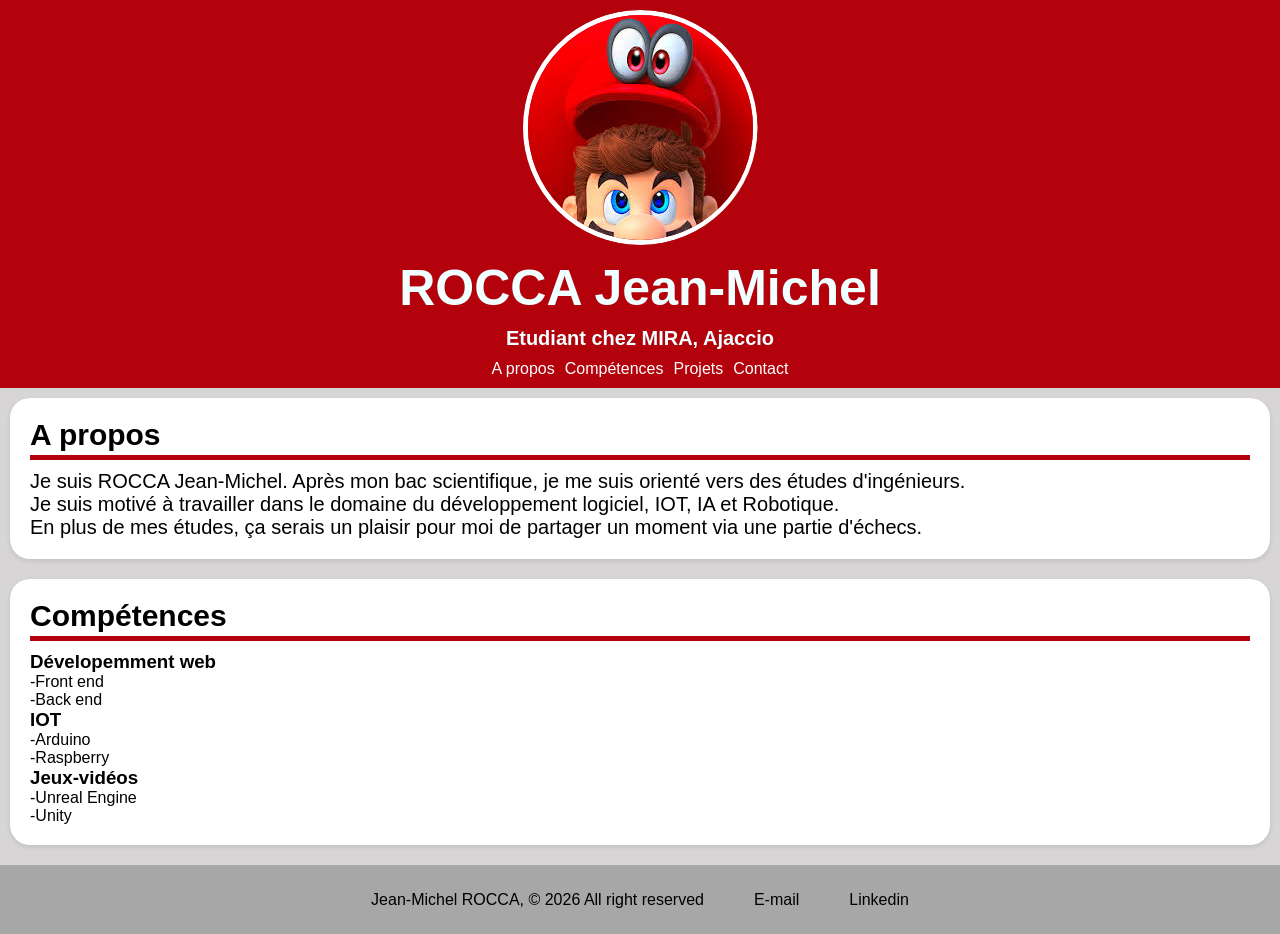
<file: Annee_2_semestre_2/Seance_02/index.html>
<!doctype html>
<html lang="fr-FR">
  <head>
    <link rel="stylesheet" href="style.css" />
    <meta
      charset="UTF-8"
      name="Portofolio"
      content="Jean-Michel ROCCA"
      initial-scale="1.0"
    />
    <title>Portofolio J-M</title>
  </head>
  <body>
    <header>
      <img
        src="images/profil_picture.jpg"
        alt="Photo de profil"
        class="photo-profil"
      />
      <h1>ROCCA Jean-Michel</h1>
      <h3>Etudiant chez MIRA, Ajaccio</h3>
      <nav>
        <ul>
          <li><a href="#a_propos">A propos</a></li>
          <li><a href="#competences">Compétences</a></li>
          <li><a href="#projets">Projets</a></li>
          <li><a href="#contact">Contact</a></li>
        </ul>
      </nav>
    </header>
    <main>
      <section class="section-a-propos" id="a_propos">
        <h2>A propos</h2>
        <p>
          Je suis ROCCA Jean-Michel. Après mon bac scientifique, je me suis
          orienté vers des études d'ingénieurs.
        </p>
        <p>
          Je suis motivé à travailler dans le domaine du développement logiciel,
          IOT, IA et Robotique.
        </p>
        <p>
          En plus de mes études, ça serais un plaisir pour moi de partager un
          moment via une partie d'échecs.
        </p>
      </section>
      <section class="section-competences" id="competences">
        <h2>Compétences</h2>
        <article class="competence-card">
          <h3>Dévelopemment web</h3>
          <ul>
            <li>-Front end</li>
            <li>-Back end</li>
          </ul>
        </article>
        <article class="competence-card">
          <h3>IOT</h3>
          <ul>
            <li>-Arduino</li>
            <li>-Raspberry</li>
          </ul>
        </article>
        <article class="competence-card">
          <h3>Jeux-vidéos</h3>
          <ul>
            <li>-Unreal Engine</li>
            <li>-Unity</li>
          </ul>
        </article>
      </section>
    </main>
    <footer class="footer-contenu">
      Jean-Michel ROCCA, &copy 2026 All right reserved<br />
      <a href="jm.rocca2a@email.com">E-mail</a>
      <a href="linkedin.com/in/rocca-jean-michel-372a5b312/+-">Linkedin</a>
    </footer>
  </body>
</html>
</file>
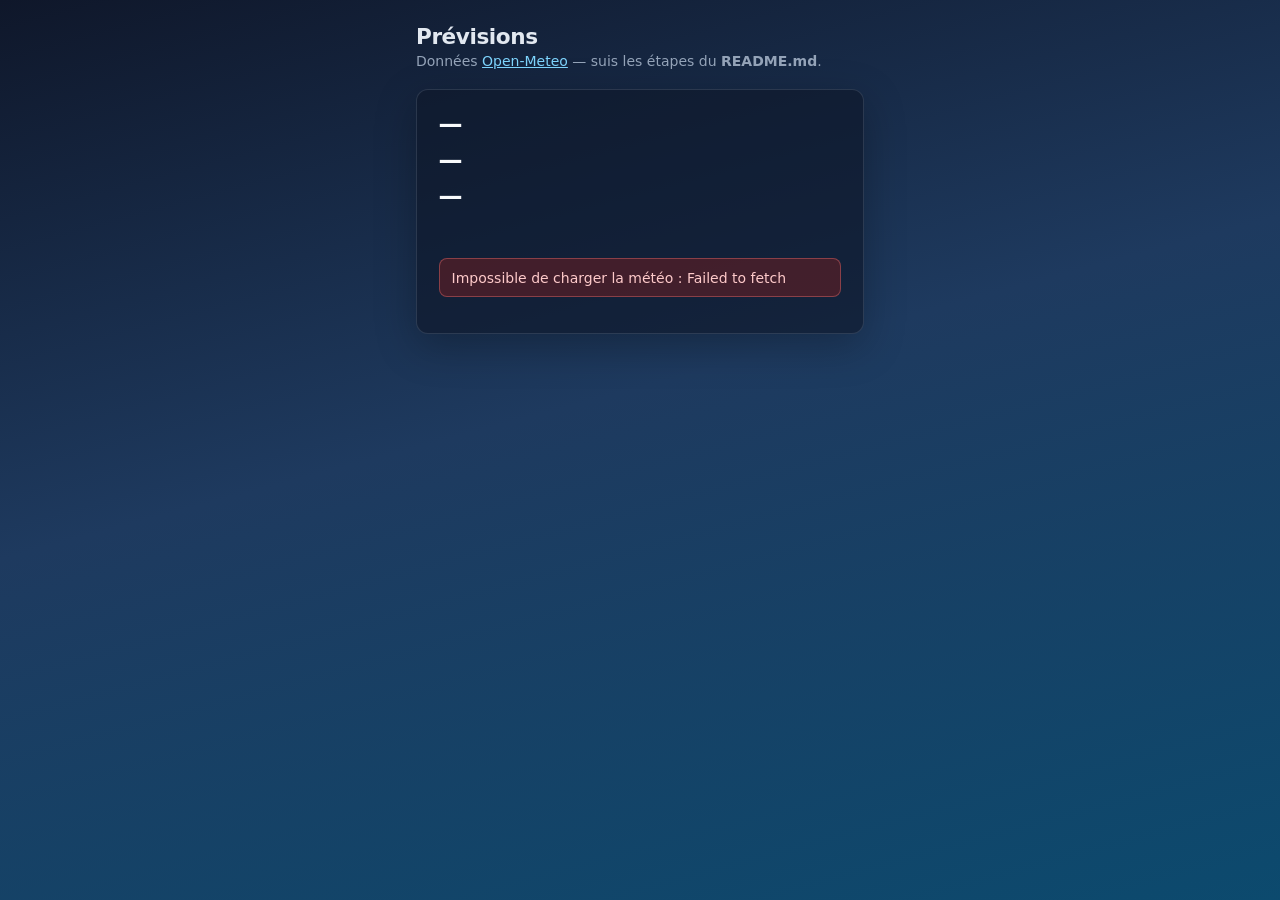
<file: Annee_2_semestre_2/Seance_05/index.html>
<!doctype html>
<html lang="fr">
<head>
  <meta charset="utf-8" />
  <meta name="viewport" content="width=device-width, initial-scale=1" />
  <title>TP — Météo (Open-Meteo)</title>
  <style>
    *, *::before, *::after { box-sizing: border-box; }
    body {
      margin: 0;
      min-height: 100vh;
      font-family: system-ui, sans-serif;
      background: linear-gradient(165deg, #0f172a 0%, #1e3a5f 45%, #0c4a6e 100%);
      color: #e2e8f0;
      padding: 1.5rem;
    }
    .wrap {
      max-width: 28rem;
      margin: 0 auto;
    }
    h1 {
      font-size: 1.35rem;
      font-weight: 600;
      margin: 0 0 0.25rem;
      letter-spacing: -0.02em;
    }
    .subtitle {
      font-size: 0.875rem;
      color: #94a3b8;
      margin: 0 0 1.25rem;
    }
    .card {
      background: rgba(15, 23, 42, 0.65);
      border: 1px solid rgba(148, 163, 184, 0.2);
      border-radius: 12px;
      padding: 1.25rem 1.35rem;
      box-shadow: 0 12px 40px rgba(0, 0, 0, 0.25);
    }
    .ville {
      font-size: 1.5rem;
      font-weight: 700;
      color: #f8fafc;
      margin-bottom: 0.5rem;
    }
    .info {
      font-size: 1.5rem;
      font-weight: 700;
      color: #f8fafc;
      margin-bottom: 0.5rem;
    }
    .timezone {
      font-size: 1.5rem;
      font-weight: 700;
      color: #f8fafc;
      margin-bottom: 0.5rem;
    }
    #statut {
      font-size: 0.9rem;
      color: #7dd3fc;
      min-height: 1.35em;
    }
    #erreur {
      margin-top: 0.75rem;
      padding: 0.65rem 0.75rem;
      border-radius: 8px;
      background: rgba(127, 29, 29, 0.45);
      border: 1px solid rgba(248, 113, 113, 0.4);
      color: #fecaca;
      font-size: 0.875rem;
    }
    #erreur[hidden] {
      display: none !important;
    }
    ul#liste-previsions {
      list-style: none;
      margin: 1rem 0 0;
      padding: 0;
    }
    ul#liste-previsions li {
      padding: 0.55rem 0;
      border-bottom: 1px solid rgba(148, 163, 184, 0.15);
      font-size: 0.9rem;
      color: #cbd5e1;
    }
    ul#liste-previsions li:last-child {
      border-bottom: none;
    }
  </style>
</head>
<body>
  <div class="wrap">
    <h1>Prévisions</h1>
    <p class="subtitle">Données <a href="https://open-meteo.com/" style="color:#7dd3fc;">Open-Meteo</a> — suis les étapes du <strong>README.md</strong>.</p>
    <div class="card">
      <div class="ville" id="ville">—</div>
      <div class="info" id="info">—</div>
      <div class="timezone" id="timezone">—</div>
      <p id="statut"></p>
      <p id="erreur" hidden></p>
      <ul id="liste-previsions"></ul>
    </div>
  </div>

<script>
const URL_METEO = 'https://api.open-meteo.com/v1/forecast?latitude=41.9189&longitude=8.7381&daily=temperature_2m_max,temperature_2m_min&timezone=Europe%2FParis';
const villeEl = document.querySelector('#ville');
const statutEl = document.querySelector('#statut');
const erreurEl = document.querySelector('#erreur');
const listeEl = document.querySelector('#liste-previsions');
const infoEl = document.querySelector('#info');
const timezoneEl = document.querySelector('#timezone');

async function chargerMeteo() {
erreurEl.hidden = true;
statutEl.textContent = 'Chargement…';
listeEl.innerHTML = '';

  try
  {
    const response = await fetch(URL_METEO);
    if (!response.ok)
      {
        throw new Error('Réponse HTTP ' + response.status);
      }
  const data = await response.json();
  data.daily.time.forEach((dateStr, i) => {
  const max = data.daily.temperature_2m_max[i];
  const min = data.daily.temperature_2m_min[i];
  const timeZone = data.timezone;
  console.log(timeZone);
  const li = document.createElement('li');
  li.textContent = dateStr + ' — max ' + max + ' °C, min ' + min + ' °C';
  listeEl.appendChild(li);
  statutEl.textContent = '';
  villeEl.textContent = 'Ajaccio';
  infoEl.textContent = 'Prévisions pour la semaine';
  timezoneEl.textContent = timeZone;
  });

  }
  catch (err)
  {
    console.error('Erreur pendant fetch (réseau / CORS / etc.) :', err);
    statutEl.textContent = '';
    erreurEl.hidden = false;
    erreurEl.textContent = 'Impossible de charger la météo : ' + err.message;
  }
}
chargerMeteo();
</script>
</body>
</html>
</file>
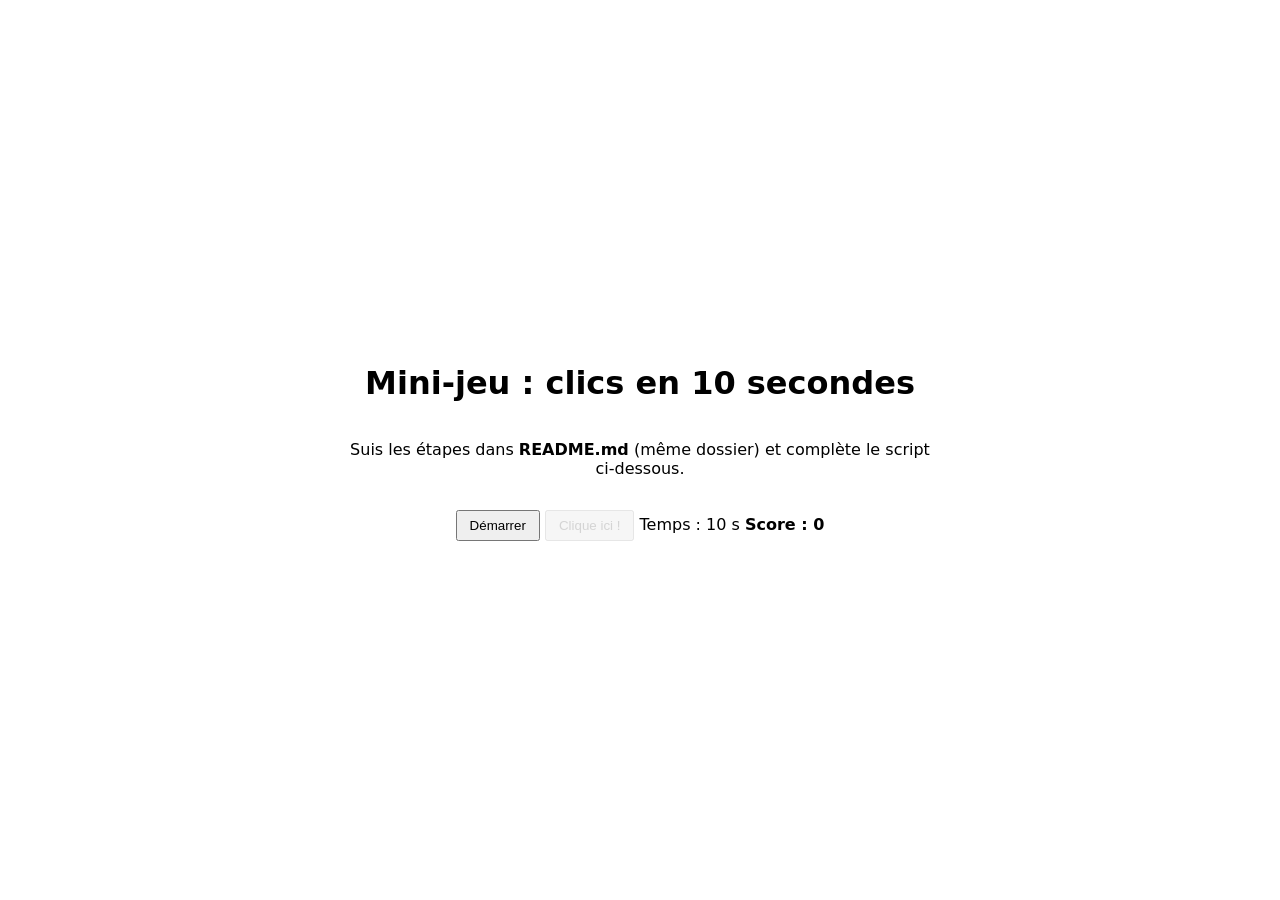
<file: Annee_2_semestre_2/Seance_04/Exo1_index.html>
<!doctype html>
<html lang="fr">
<head>
<meta charset="utf-8" />
<meta name="viewport" content="width=device-width,initial-scale=1" />
<title>TP 1 — Compteur de clics (10 s)</title>
<style>
  *, *::before, *::after { box-sizing: border-box; }
  body {
    margin: 0 auto;
    min-height: 100vh;
    max-width: 40rem;
    padding: 1.25rem;
    display: flex;
    flex-direction: column;
    align-items: center;
    justify-content: center;
    font-family: system-ui, sans-serif;
    text-align: center;
  }
  button { padding: 0.4rem 0.75rem; cursor: pointer; }
  button:disabled { opacity: 0.5; cursor: not-allowed; }
</style>
</head>
<body>
  <h1>Mini-jeu : clics en 10 secondes</h1>
  <p>Suis les étapes dans <strong>README.md</strong> (même dossier) et complète le script ci-dessous.</p>
  <p>
    <button type="button" id="demarrer">Démarrer</button>
    <button type="button" id="clic" disabled>Clique ici !</button>
    <span>Temps : <span id="temps">10</span> s</span>
    <strong>Score : <span id="score">0</span></strong>
  </p>

<script>
const start = document.querySelector("#demarrer");
const btn = document.querySelector("#clic");
const timeEl = document.querySelector("#temps");
const scoreEl = document.querySelector("#score");

let time = 10;
let score = 0;
let timer = null;
let running = false;

start.addEventListener("click", function ()
{
  if(running === true)
  {
    console.log("Une partie est déjà en cours");
    return;
  }
  else
  {
    running = true;
    console.log("Partie démarrer");
    time = 10;
    score = 0;
    timeEl.textContent = String(time);
    scoreEl.textContent = String(score);
    btn.disabled = false;
    start.disabled = true;
    timer = setInterval(function ()
    {
      time = time - 1;
      timeEl.textContent = String(time);
      if (time === 0)
        {
          clearInterval(timer);
          timer = 0;
          btn.disabled = true;
          start.disabled = false;
          running = false;
        }
    }, 1000);
  }
});

btn.addEventListener("click", function () {
  if (btn.disabled === true )
  {
    return;
  }
  score = score + 1;
  scoreEl.textContent = String(score);
});
</script>
</body>
</html>
</file>
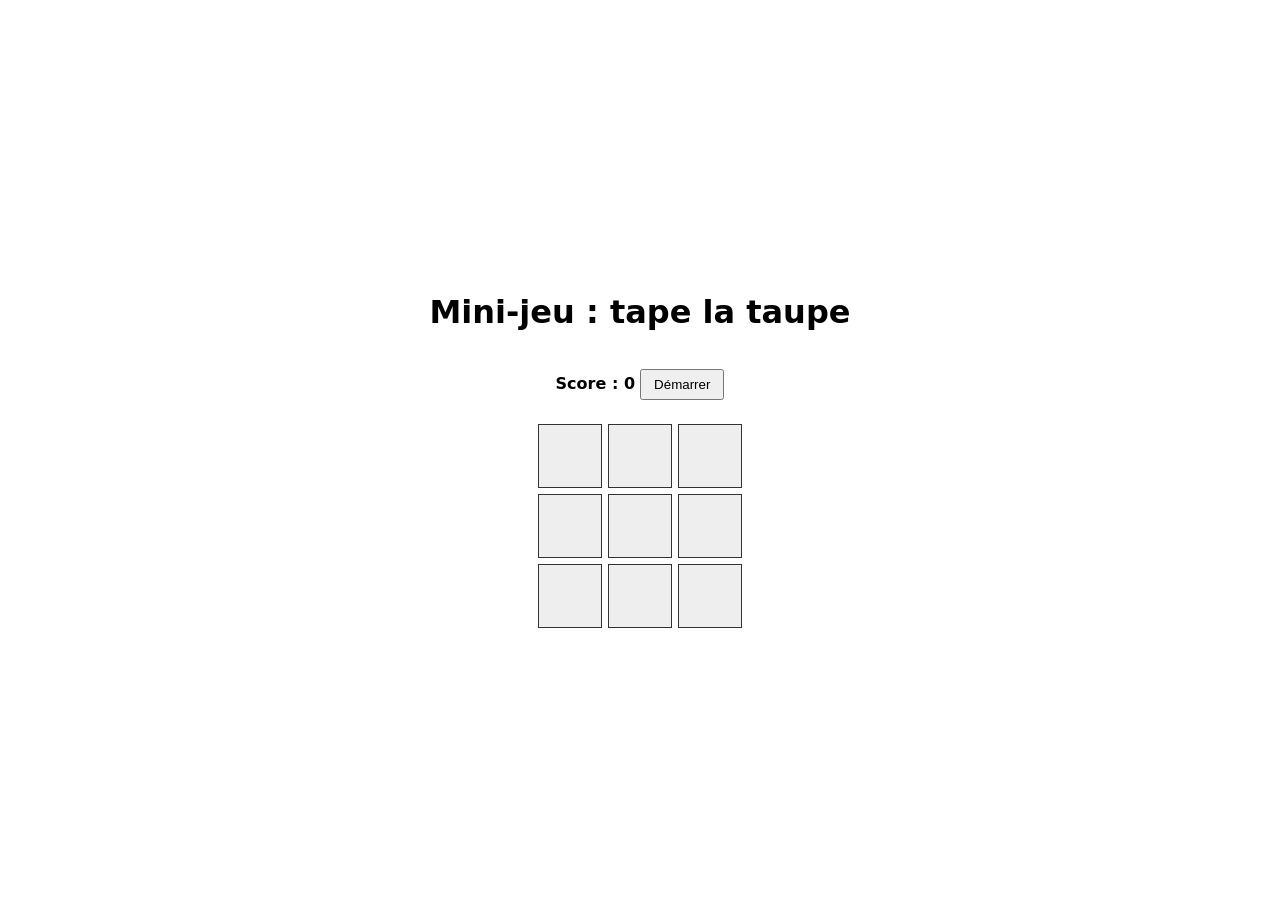
<file: Annee_2_semestre_2/Seance_04/Exo2_index.html>
<!doctype html>
<html lang="fr">
<head>
<meta charset="utf-8" />
<meta name="viewport" content="width=device-width,initial-scale=1" />
<title>TP 2 — Tape la taupe</title>
<style>
  *, *::before, *::after { box-sizing: border-box; }
  body {
    margin: 0 auto;
    min-height: 100vh;
    max-width: 40rem;
    padding: 1.25rem;
    display: flex;
    flex-direction: column;
    align-items: center;
    justify-content: center;
    font-family: system-ui, sans-serif;
    text-align: center;
  }
  button { padding: 0.4rem 0.75rem; cursor: pointer; }
  .grille { display: grid; grid-template-columns: repeat(3, 4rem); gap: 6px; margin-top: 8px; }
  .case { width: 4rem; height: 4rem; border: 1px solid #333; display: grid; place-items: center; cursor: pointer; background: #eee; }
  .taupe { background: #f59e0b; }
</style>
</head>
<body>
  <h1>Mini-jeu : tape la taupe</h1>
  <p>
    <strong>Score : <span id="score">0</span></strong>
    <button type="button" id="start">Démarrer</button>
  </p>
  <div class="grille" id="grille"></div>

<script>
/* À toi : corrige les sélecteurs (#grille, #start, #score). */
const grid = document.querySelector('#grille');
const start = document.querySelector('#start');
const scoreEl = document.querySelector('#score');

let cells = [];
let score = 0;
let active = -1;
let loop = null;
let finPartie = null;

function build() {
  grid.innerHTML = '';
  cells = [];
  for(let i = 0; i < 9; i++)
  {
    let cell = document.createElement('div');
    cell.classList.add('case');
    grid.appendChild(cell);
    cells.push(cell);
    addEventListener('click', function () {
      if(i === active && active !== -1) {
        score++;
        scoreEl.textContent = String(score);
        cells[active].classList.remove('taupe');
        active = -1;
      }
    });
  }
}

build();

start.addEventListener('click', function () {
    if (loop !== null) {
    clearInterval(loop);
    loop = null;
  }
  if (finPartie !== null) {
    clearTimeout(finPartie);
    finPartie = null;
  }
  score = 0;
  scoreEl.textContent = '0';
  if (active !== -1 && cells[active]) {
    cells[active].classList.remove('taupe');
  }
  active = -1; 
  loop = setInterval(function () {
  if (active !== -1) {
    cells[active].classList.remove('taupe');
  }
  active = Math.floor(Math.random() * 9);
  cells[active].classList.add('taupe');
}, 500);
finPartie = setTimeout(function () {
  clearInterval(loop);
  loop = null;
  finPartie = null;

  if (active !== -1) {
    cells[active].classList.remove('taupe');
  }
  active = -1;
}, 10000);
});
</script>
</body>
</html>
</file>
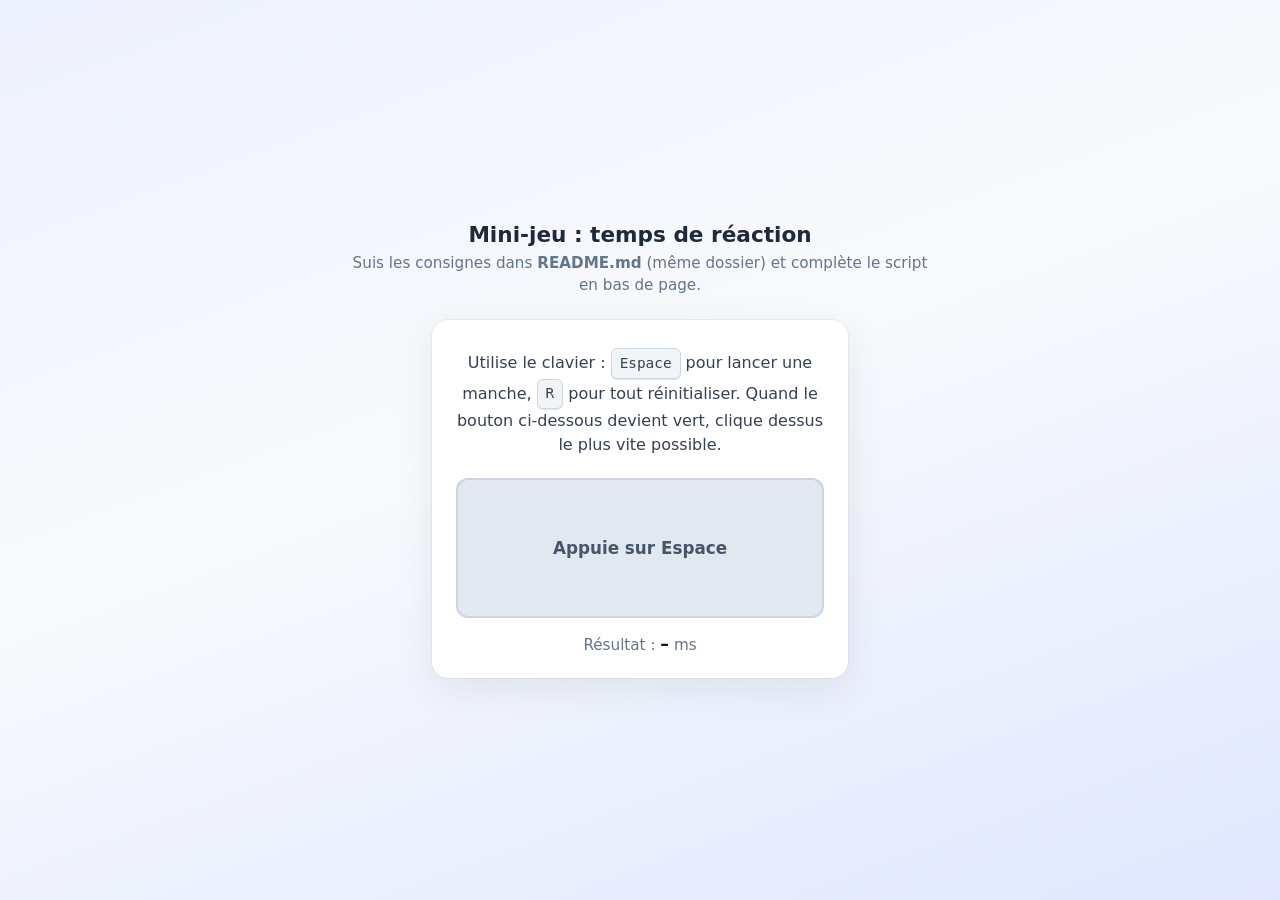
<file: Annee_2_semestre_2/Seance_04/Exo3_index.html>
<!doctype html>
<html lang="fr">
<head>
<meta charset="utf-8" />
<meta name="viewport" content="width=device-width,initial-scale=1" />
<title>TP 3 — Temps de réaction</title>
<style>
  *, *::before, *::after { box-sizing: border-box; }
  body {
    margin: 0;
    min-height: 100vh;
    font-family: system-ui, sans-serif;
    background: linear-gradient(160deg, #eef2ff 0%, #f8fafc 45%, #e0e7ff 100%);
    color: #1e293b;
    display: flex;
    flex-direction: column;
    align-items: center;
    justify-content: center;
    padding: 1.25rem;
  }
  .en-tete {
    text-align: center;
    margin-bottom: 1.5rem;
    max-width: 36rem;
  }
  .en-tete h1 { font-size: 1.35rem; font-weight: 700; margin: 0 0 0.35rem; }
  .en-tete p { margin: 0; font-size: 0.95rem; color: #64748b; line-height: 1.45; }
  .carte-jeu {
    width: min(100%, 26rem);
    background: #fff;
    border-radius: 16px;
    box-shadow: 0 10px 40px rgba(15, 23, 42, 0.08), 0 0 0 1px rgba(148, 163, 184, 0.12);
    padding: 1.75rem 1.5rem 1.5rem;
    text-align: center;
  }
  .instruction {
    margin: 0 0 1.25rem;
    font-size: 1rem;
    line-height: 1.55;
    color: #334155;
  }
  .instruction kbd {
    display: inline-block;
    padding: 0.2em 0.55em;
    font-size: 0.9em;
    font-family: ui-monospace, monospace;
    background: #f1f5f9;
    border: 1px solid #cbd5e1;
    border-radius: 6px;
    box-shadow: 0 1px 0 #e2e8f0;
  }
  #zone-reaction {
    width: 100%;
    min-height: 140px;
    border: 2px solid #cbd5e1;
    border-radius: 12px;
    display: grid;
    place-items: center;
    margin: 0 0 1rem;
    background: #e2e8f0;
    color: #475569;
    font-weight: 600;
    font-size: 1.05rem;
    font-family: inherit;
    cursor: pointer;
    user-select: none;
    transition: background 0.15s ease, border-color 0.15s ease, color 0.15s ease;
  }
  #zone-reaction.vert {
    background: #22c55e;
    border-color: #16a34a;
    color: #fff;
  }
  #zone-reaction:focus-visible {
    outline: 3px solid #6366f1;
    outline-offset: 3px;
  }
  .ligne-resultat {
    margin: 0;
    font-size: 0.95rem;
    color: #64748b;
  }
  .ligne-resultat strong {
    font-variant-numeric: tabular-nums;
    color: #0f172a;
    font-size: 1.15em;
  }
</style>
</head>
<body>
  <header class="en-tete">
    <h1>Mini-jeu : temps de réaction</h1>
    <p>Suis les consignes dans <strong>README.md</strong> (même dossier) et complète le script en bas de page.</p>
  </header>

  <section class="carte-jeu" aria-label="Zone de jeu">
    <p class="instruction">
      Utilise le clavier : <kbd>Espace</kbd> pour lancer une manche, <kbd>R</kbd> pour tout réinitialiser.
      Quand le bouton ci-dessous devient vert, clique dessus le plus vite possible.
    </p>
    <button type="button" id="zone-reaction" aria-label="Appuie sur Espace pour lancer une manche, puis clique quand c’est vert">Appuie sur Espace</button>
    <p class="ligne-resultat">Résultat : <strong id="resultat-ms">–</strong> ms</p>
  </section>

<script>
/* --- Petits utilitaires --- */

/* Entier aléatoire dans [0, n[ ; sert à varier le délai avant que la zone ne passe au vert. */
function rand(n) {
  return Math.floor(Math.random() * n);
}

/* --- Éléments du DOM --- */

/* Zone cliquable : un seul bouton dans la carte de jeu. */
const pad = document.querySelector('#zone-reaction');
/* [Trou 1] Même principe que pour pad : le sélecteur doit correspondre exactement à l’attribut id
   de l’élément qui affiche le nombre de millisecondes (voir le HTML au-dessus). Si ce n’est pas
   le bon nœud, la suite lèvera une erreur ou n’affichera rien au bon endroit. */
const msEl = document.querySelector('#resultat-ms');

/* --- État du jeu (partagé entre le clavier, le timer et le clic) --- */

var messageAccueil = 'Appuie sur Espace';
var messageRetry = 'Appuyez sur Espace pour retry';
/* Quand la zone est verte et prête à être mesurée, cette variable doit être > 0 ; sinon elle vaut 0. */
var greenAt = 0;
/* Référence du délai en cours ; null s’il n’y a pas de timer actif. */
var to = null;

/* Remet l’interface dans un état « prêt » : annule un timer, enlève le vert, remet textes et tiret. */
function resetEtat() {
  if (to !== null) {
    clearTimeout(to);
    to = null;
  }
  greenAt = 0;
  pad.classList.remove('vert');
  pad.textContent = messageAccueil;
  msEl.textContent = '–';
}

/* Une manche : tout remettre à plat, puis attendre un délai aléatoire avant d’afficher le vert. */
function lancerManche() {
  resetEtat();
  pad.textContent = 'Attends…';
  to = setTimeout(function () {
    to = null;
    pad.classList.add('vert');
    pad.textContent = 'Clique !';
    /* [Trou 2] Enregistre ici le moment où la zone devient « valide » pour un clic, en millisecondes
       depuis une origine fixe (voir doc MDN sur l’objet Date). Le 0 ci-dessous est un placeholder :
       il faut une valeur qui reflète l’instant présent, sinon le gestionnaire de clic ne pourra pas
       mesurer un écart avec Date.now() au moment du clic. */
    greenAt = Date.now();
  }, 500 + rand(2000));
}

/* --- Clavier : lancer une manche ou tout réinitialiser --- */

document.addEventListener('keydown', function (event) {
  if (event.repeat) return;

  /* [Bug 1] La barre d’espace : event.key === 'Space' peut être vrai dans certains environnements
     mais pas de façon fiable partout. Combine plutôt event.code === 'Space' et/ou event.key === ' '
     (voir README). Ouvre la doc KeyboardEvent ou affiche event dans la console si besoin. */
  if (event.code === 'Space' || event.code === ' ') {
    event.preventDefault();
    lancerManche();
    return;
  }

  if (event.key === 'r' || event.key === 'R') {
    resetEtat();
  }
});

/* --- Clic : mesure si le vert est déjà là, sinon « trop tôt » si un timer tourne encore --- */

pad.addEventListener('click', function () {
  if (greenAt > 0) {
    var ms = Date.now() - greenAt;
    msEl.textContent = String(ms);
    greenAt = 0;
    /* [Bug 2] Après un clic valide, le bouton doit redevenir gris et afficher le message d’accueil,
       mais le nombre de ms vient d’être écrit dans msEl : quelle fonction du script remet aussi
       ce résultat à « – » ? Trouve un moyen d’obtenir le même effet visuel sur le bouton sans
       repasser par une réinitialisation complète de l’affichage du résultat. */
    pad.classList.remove('vert');
    pad.textContent = messageRetry;
    return;
  }
  if (to !== null) {
    clearTimeout(to);
    to = null;
    pad.textContent = 'Trop tôt !';
    msEl.textContent = '—';
    greenAt = 0;
    return;
  }
});
</script>
</body>
</html>
</file>
<file: Annee_2_semestre_2/Seance_02/style.css>
* {
  margin: 0;
  padding: 0;
  box-sizing: border-box;
  font-family: Arial, sans-serif;
  background-color: rgb(215, 213, 213);
}

.footer-contenu {
  display: flex;
  margin: 0 auto;
  justify-content: center;
  align-items: flex-start;

  box-sizing: border-box;
  gap: 50px;
  text-decoration: none;
}

footer {
  background-color: rgb(167, 167, 167);
  color: black;
  padding: 2%;
}

footer a {
  color: black;
  background-color: rgb(167, 167, 167);
  text-decoration: none;
}

footer a:hover {
  text-decoration: underline;
}

@media screen and (max-width: 800px) {
  .footer-contenu {
    flex-direction: column;
    align-items: center;
    text-align: center;
    padding: 10px 0;
  }
}

.photo-profil {
  clip-path: ellipse(50% 50%);
  border-radius: 100%;
  border: 5px solid white;
}

header {
  background-color: #b3020b;
  text-align: center;
  padding: 10px 1px;
  color: azure;
}

header h1 {
  font-size: 50px;
  margin: 10px;
  background-color: #b3020b;
}

header h3 {
  font-size: 20px;
  margin: 10px;
  background-color: #b3020b;
}

header p {
  background-color: #b3020b;
}

nav ul {
  flex-wrap: wrap;
  display: flex;
  flex-direction: column;
  gap: 10px;
  background-color: #b3020b;
}

nav a {
  flex-wrap: wrap;
  color: white;
  text-decoration: none;
  transition: color 0.5s;
  background-color: #b3020b;
}

nav li {
  flex-wrap: wrap;
  background-color: #b3020b;
}

nav a:hover {
  flex-wrap: wrap;
  color: #020000;
}

@media screen and (min-width: 800px) {
  nav ul {
    flex-direction: row;
    justify-content: center;
    gap: 10px;
    list-style-type:none
  }
}

main {
    margin: 10px auto;
    padding: 0 10px;
}

section {
    background-color: white;
    padding: 20px;
    margin-bottom: 20px;
    border-radius: 20px;
    box-shadow: 0 2px 5px rgba(0,0,0,0.1)
}

section h2 {
    color: black;
    font-size: 30px;
    margin-bottom: 10px;
    border-bottom: 5px solid #b3020b;
    padding-bottom: 3px;
}

section p {
    color: black;
    background-color: white;
    font-size: 20px;
}

.section-a-propos h2 {
  background-color:white;
}

.section-competences h2 {
  background-color: white;
}

.competence-card h3, li{
  background-color: white;
  text-decoration: none;
  list-style-type:none;
}
</file>
